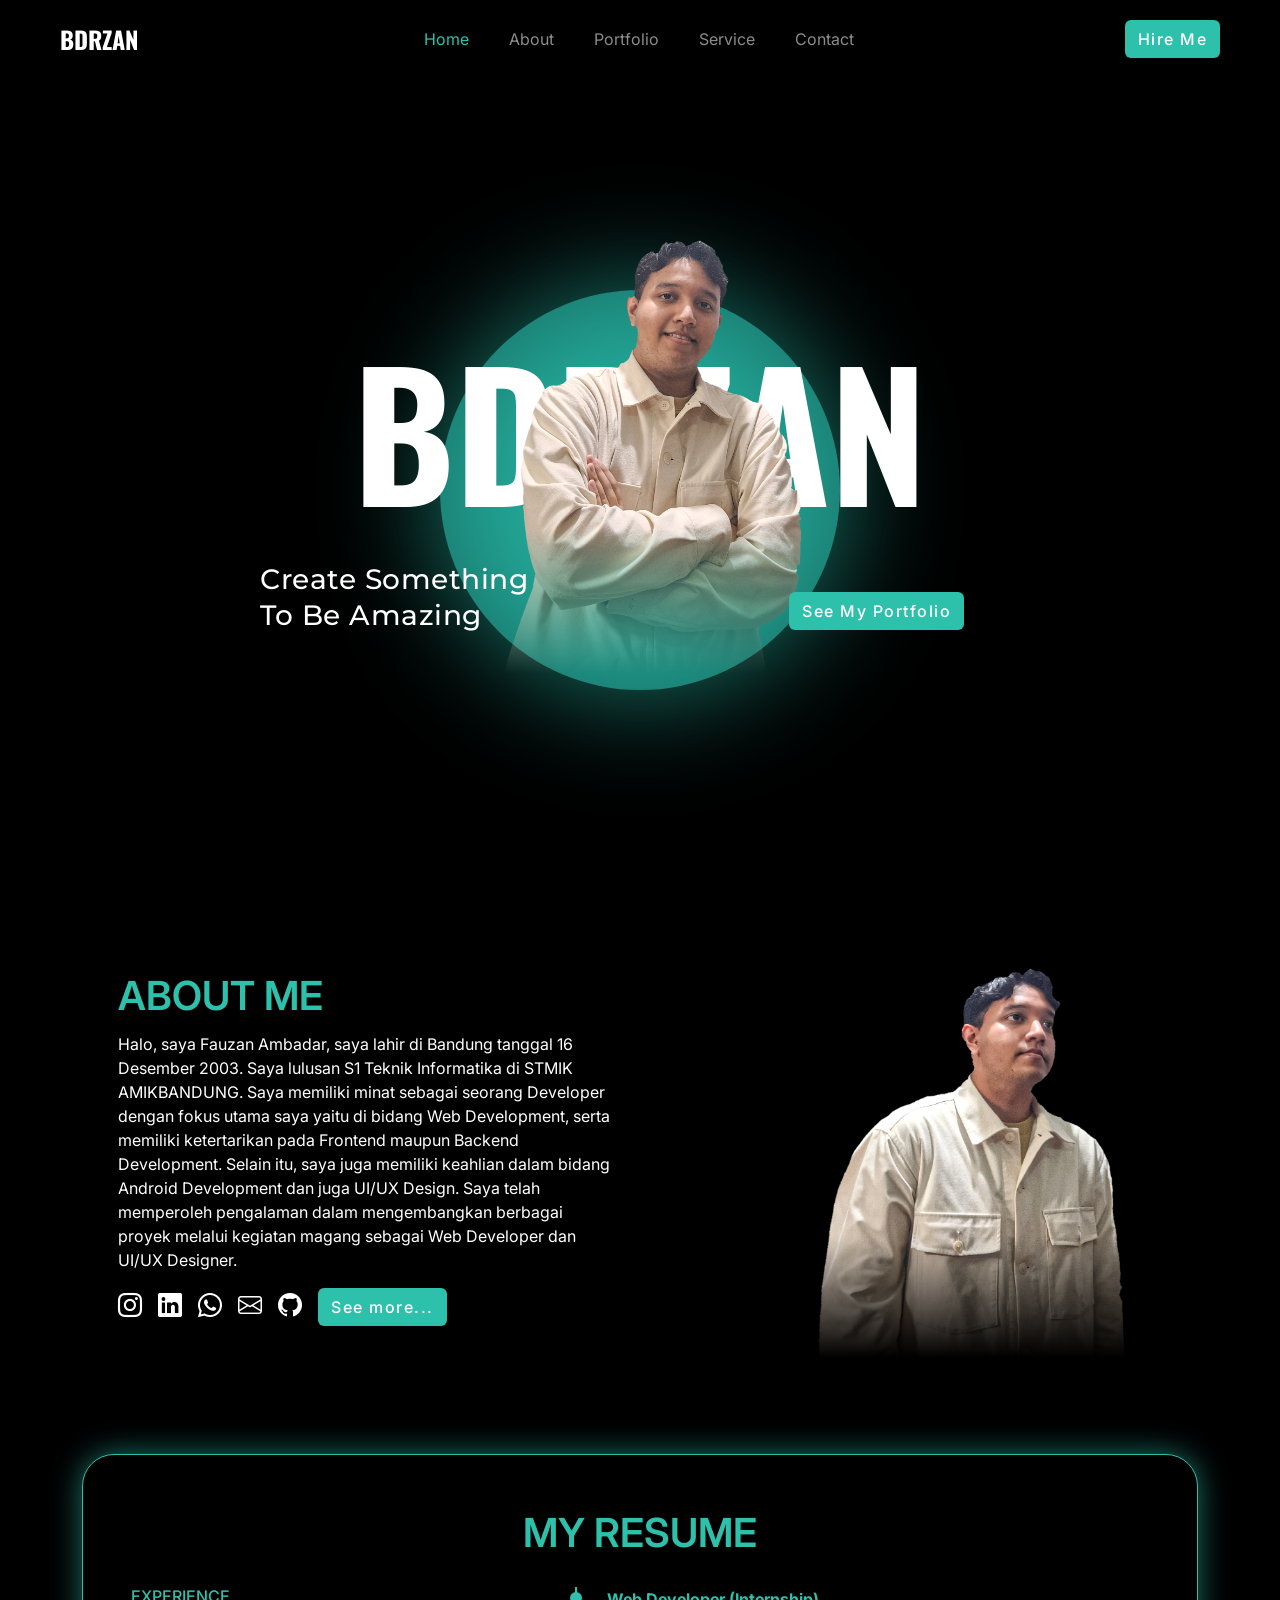
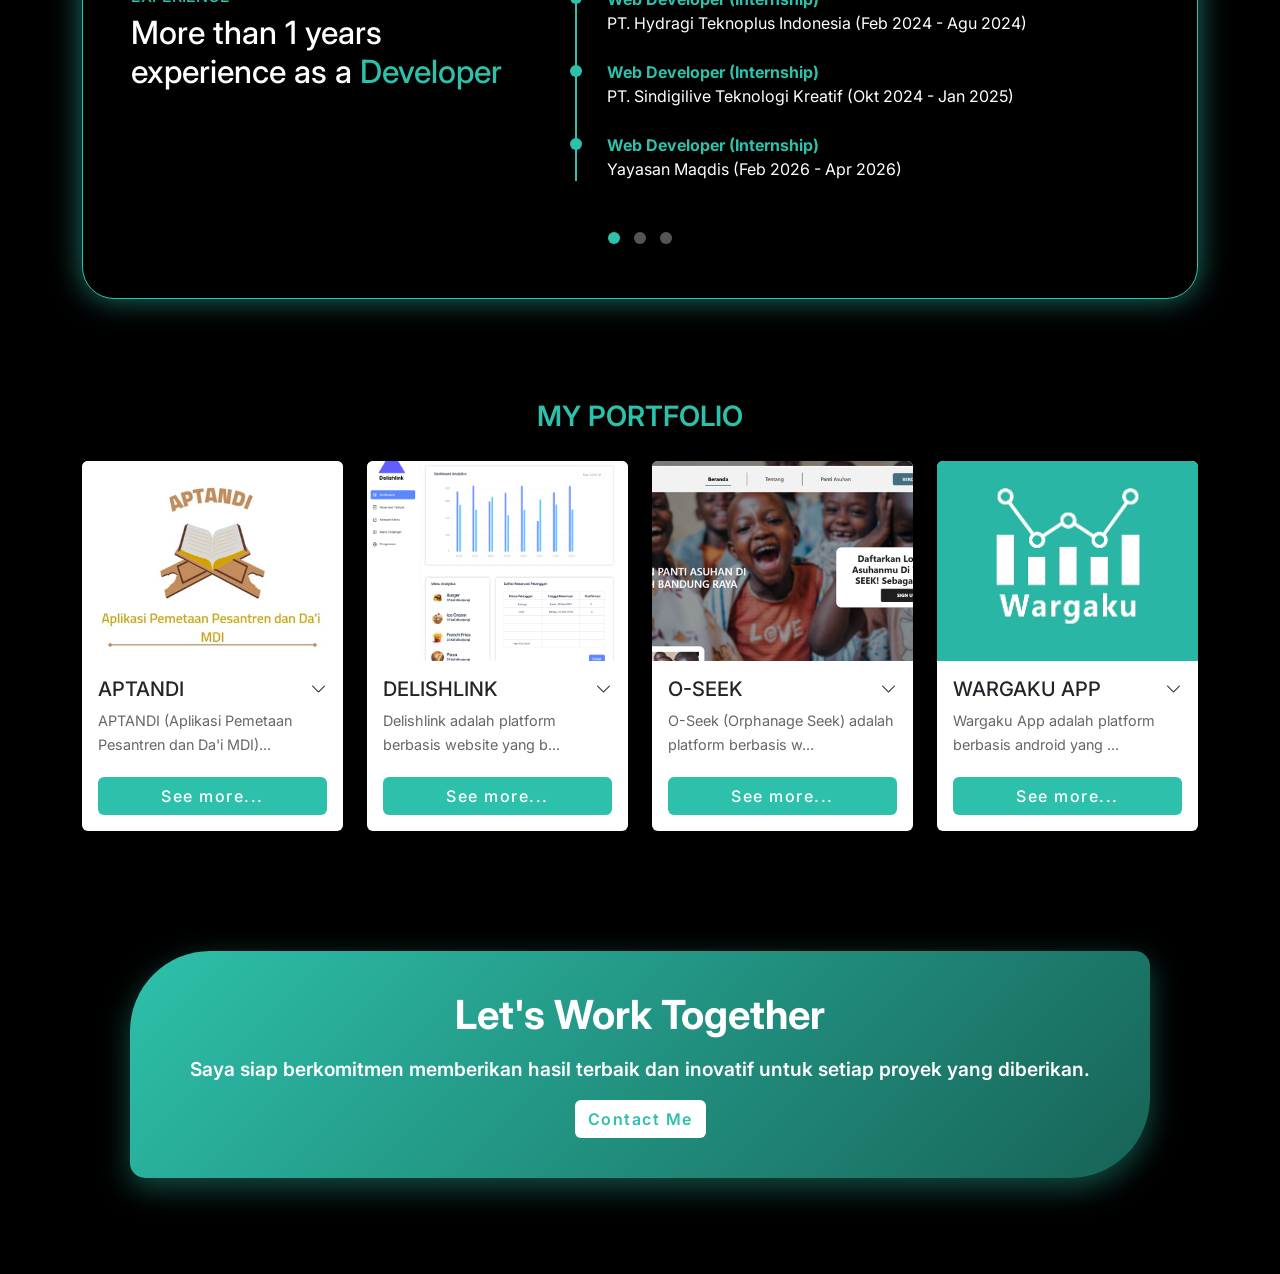
<file: index.html>
<!DOCTYPE html>
<html lang="en">
<head>
    <meta charset="UTF-8">
    <meta name="viewport" content="width=device-width, initial-scale=1.0">
    <title>BDRZAN - Portfolio Fauzan Ambadar</title>
    <link href="https://cdn.jsdelivr.net/npm/bootstrap@5.3.8/dist/css/bootstrap.min.css" rel="stylesheet" integrity="sha384-sRIl4kxILFvY47J16cr9ZwB07vP4J8+LH7qKQnuqkuIAvNWLzeN8tE5YBujZqJLB" crossorigin="anonymous">
    <link rel="preconnect" href="https://fonts.googleapis.com">
    <link rel="preconnect" href="https://fonts.gstatic.com" crossorigin>
    <link href="https://fonts.googleapis.com/css2?family=Inter:ital,opsz,wght@0,14..32,100..900;1,14..32,100..900&family=Montserrat:ital,wght@0,100..900;1,100..900&family=Oswald:wght@200..700&display=swap" rel="stylesheet">
    <link rel="stylesheet" href="https://cdn.jsdelivr.net/npm/bootstrap-icons@1.13.1/font/bootstrap-icons.min.css">
    <link rel="stylesheet" href="./css/style.css">
</head>
<body data-bs-spy="scroll" data-bs-target="#navRes">
    <!-- NAVBAR -->
    <nav class="navbar navbar-expand-lg navbar-dark w-100 fixed-top bg-black shadow-sm">
        <div class="container-fluid my-2">
            <a class="navbar-brand fs-4 ms-lg-5 fw-bold" href="#">BDRZAN</a>

            <button class="navbar-toggler" type="button" data-bs-toggle="collapse" data-bs-target="#navRes">
                <span class="navbar-toggler-icon"></span>
            </button>

            <div class="collapse navbar-collapse" id="navRes">
                <ul class="navbar-nav mx-auto mb-2 mb-lg-0 gap-lg-4">
                    <li class="nav-item">
                        <a class="nav-link" aria-current="page" href="#home">Home</a>
                    </li>
                    <li class="nav-item">
                        <a class="nav-link" href="#about">About</a>
                    </li>
                    <li class="nav-item">
                        <a class="nav-link" href="#portfolio">Portfolio</a>
                    </li>
                    <li class="nav-item">
                        <a class="nav-link" href="#service">Service</a>
                    </li>
                    <li class="nav-item">
                        <a class="nav-link" href="#contact">Contact</a>
                    </li>
                </ul>

                <a class="btn btn-aksen me-lg-5 fw-medium" href="https://wa.me/6289513808029" target="_blank" role="button">Hire Me</a>
            </div>
        </div>
    </nav>

    <!-- HOME PAGE -->
    <section id="home" class="container-fluid min-vh-100 d-flex align-items-center justify-content-center overflow-hidden">

        <div class="hero-content position-relative">
            <span class="circle-text fw-bold text-white display-1 position-absolute">BDRZAN</span>

            <img src="assets/image/profile1.png" alt="profile" class="profile-img img-fluid position-relative">

            <p class="tagline fw-medium text-white position-absolute">
                Create Something<br>To Be Amazing
            </p>

            <a class="btn btn-aksen fw-medium text-white btn-port position-absolute me-3" href="#portfolio" role="button">See My Portfolio</a>
        </div>

    </section>

    <!-- ABOUT PAGE -->
    <section id="about" class="container py-5">
        <div class="row align-items-center">

            <div class="col-lg-7 col-md-5 ps-lg-5 px-4 px-lg-0">
                <h1 class="pt-3 pb-1 fw-semibold text-aksen">ABOUT ME</h1>
                <p class="about-description text-white">Halo, saya Fauzan Ambadar, saya lahir di Bandung tanggal 16 Desember 2003. Saya lulusan S1 Teknik Informatika di STMIK AMIKBANDUNG. Saya memiliki minat sebagai seorang Developer dengan fokus utama saya yaitu di bidang Web Development, serta memiliki ketertarikan pada Frontend maupun Backend Development. Selain itu, saya juga memiliki keahlian dalam bidang Android Development dan juga UI/UX Design. Saya telah memperoleh pengalaman dalam mengembangkan berbagai proyek melalui kegiatan magang sebagai Web Developer dan UI/UX Designer. </p>

                <div class="d-flex gap-3 mb-4">
                    <a href="https://www.instagram.com/bdr_zan16/" target="_blank" class="social-icon">
                        <i class="bi bi-instagram"></i>
                    </a>
                    <a href="https://www.linkedin.com/in/fauzanambadar" target="_blank" class="social-icon">
                        <i class="bi bi-linkedin"></i>
                    </a>
                    <a href="https://wa.me/6289513808029" target="_blank" class="social-icon">
                        <i class="bi bi-whatsapp"></i>
                    </a>
                    <a href="https://mail.google.com/mail/?view=cm&fs=1&to=fauzanambadar12@gmail.com" target="_blank" class="social-icon">
                        <i class="bi bi-envelope"></i>
                    </a>
                    <a href="https://github.com/bdrzan16" target="_blank" class="social-icon">
                        <i class="bi bi-github"></i>
                    </a>
                    <a class="btn btn-aksen fw-medium text-white" href="#resume" role="button">See more...</a>
                </div>
            </div>

            <div class="col-lg-5 col-md-7 d-none d-lg-block d-md-block text-center rounded-circle img-about">
                <img src="assets/image/profile2.png" alt="profile" class="img-fluid about-img">
            </div>

        </div>
    </section>

    <!-- RESUME PAGE -->
    <section id="resume" class="container py-5">
        <div class="hero-resume border border-1 border-aksen rounded-5 p-5">

            <div class="row mb-4">
                <div class="col-12 text-center">
                    <div class="fw-semibold text-aksen fs-1">MY RESUME</div>
                </div>
            </div>

            <div class="slider-container overflow-hidden">
                <div id="slider-wrapper" class="slider-wrapper d-flex">
                </div>
            </div>

            <div class="slider-dots">
                <span class="dot active"></span>
                <span class="dot"></span>
                <span class="dot"></span>
            </div>

        </div>
    </section>

    <!-- PORTFOLIO PAGE -->
    <section id="portfolio" class="container py-5">
        <div class="row mb-4">
            <div class="col-12 text-center">
                <div class="fw-semibold text-aksen fs-3">MY PORTFOLIO</div>
            </div>
        </div>
        <div id="portfolio-container" class="row justify-content-center gap-lg-0 gap-4"></div>
    </section>

    <!-- CONTACT PAGE -->
    <section id="contact" class="container py-5">
        <div class="d-flex justify-content-center align-items-center pb-5 px-1">
            <div class="contact-banner">
                <h1 class="fw-bold mb-3">Let's Work Together</h1>
                <p class="fw-semibold mb-3"> Saya siap berkomitmen memberikan hasil terbaik dan inovatif untuk setiap proyek yang diberikan. </p>
                <a href="https://wa.me/6289513808029" class="btn btn-contact fw-semibold" target="_blank">Contact Me</a>
            </div>
        </div>
    </section>

</body>
</html>

<script src="./js/script.js"></script>
<script src="https://cdn.jsdelivr.net/npm/bootstrap@5.3.0/dist/js/bootstrap.bundle.min.js"></script>
</file>
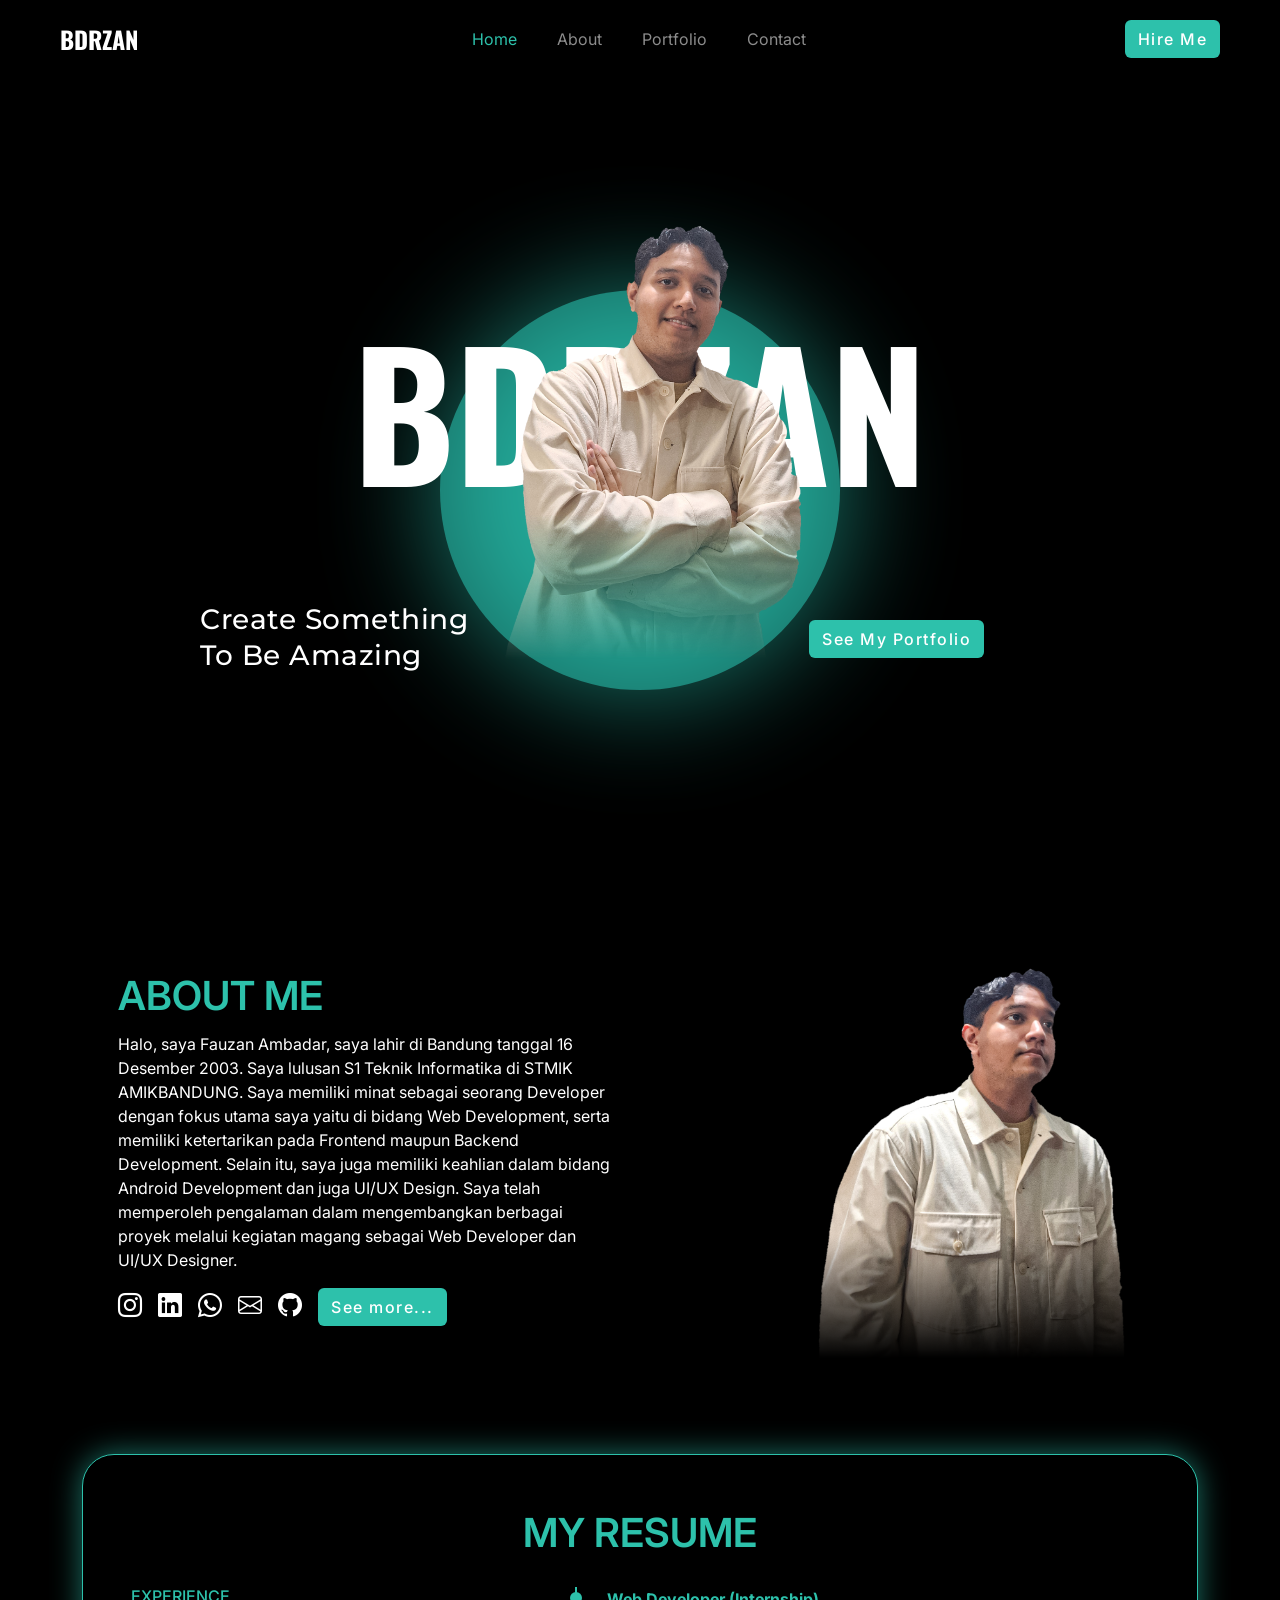
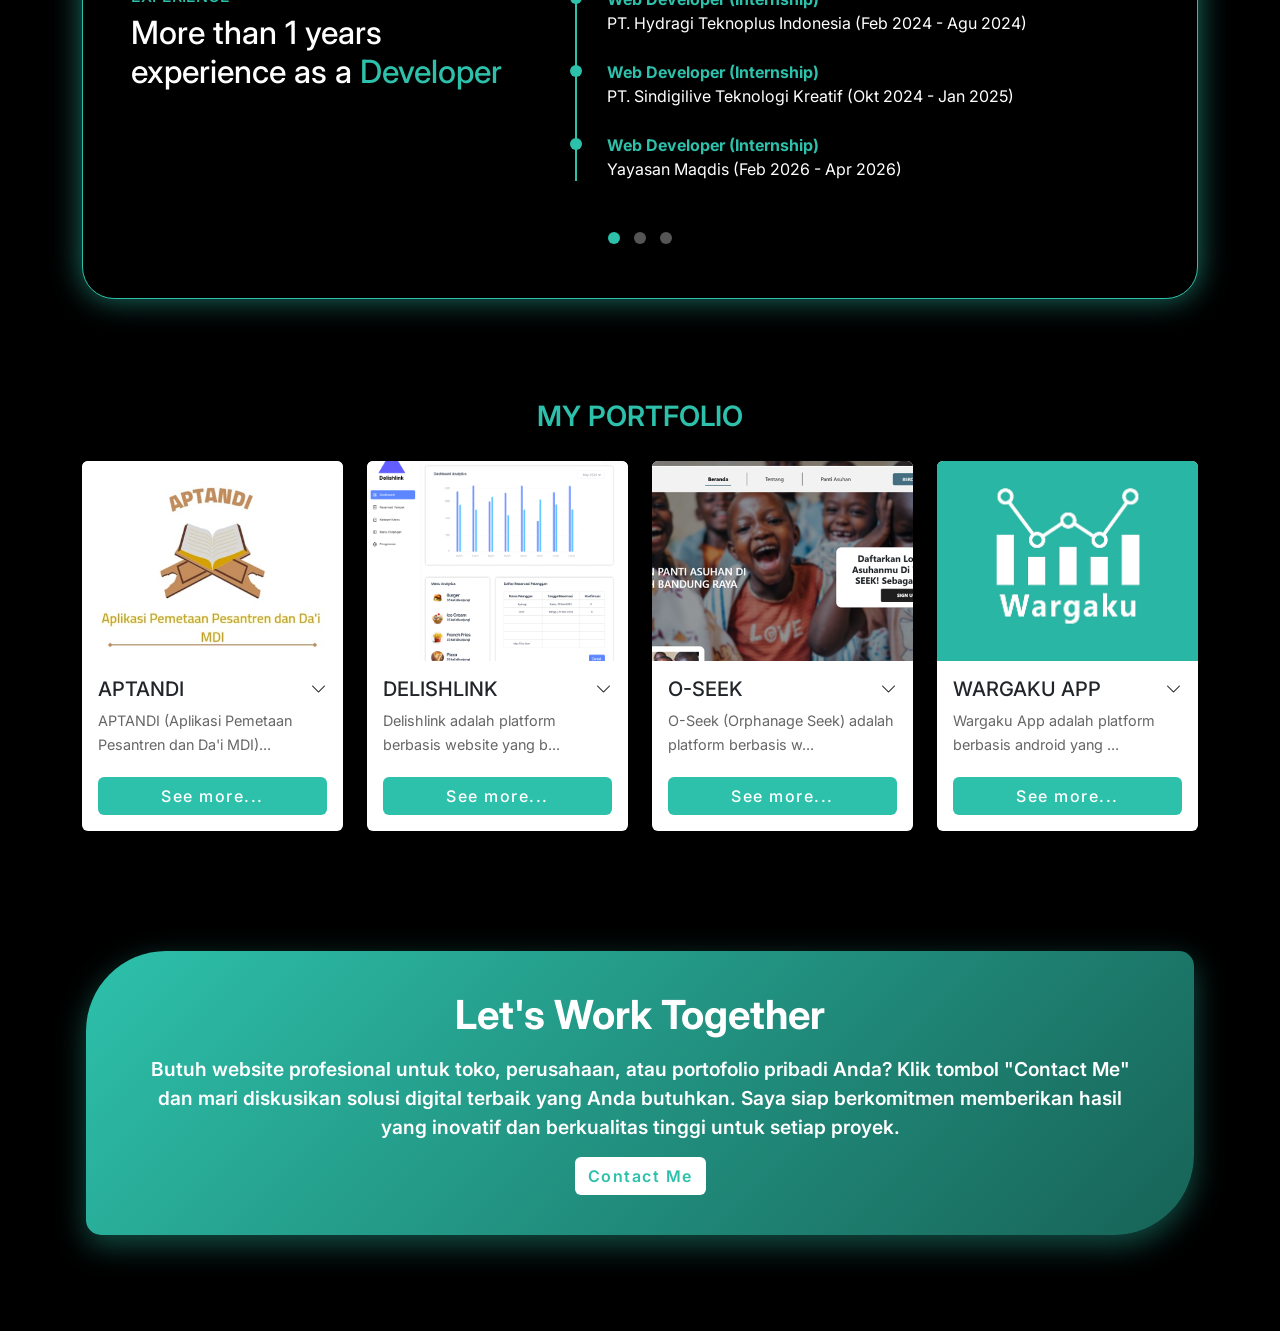
<file: portfolio_fauzan/index.html>
<!DOCTYPE html>
<html lang="en">
<head>
    <meta charset="UTF-8">
    <meta name="viewport" content="width=device-width, initial-scale=1.0">
    <title>BDRZAN - Portfolio Fauzan Ambadar</title>
    <link href="https://cdn.jsdelivr.net/npm/bootstrap@5.3.8/dist/css/bootstrap.min.css" rel="stylesheet" integrity="sha384-sRIl4kxILFvY47J16cr9ZwB07vP4J8+LH7qKQnuqkuIAvNWLzeN8tE5YBujZqJLB" crossorigin="anonymous">
    <link rel="preconnect" href="https://fonts.googleapis.com">
    <link rel="preconnect" href="https://fonts.gstatic.com" crossorigin>
    <link href="https://fonts.googleapis.com/css2?family=Inter:ital,opsz,wght@0,14..32,100..900;1,14..32,100..900&family=Montserrat:ital,wght@0,100..900;1,100..900&family=Oswald:wght@200..700&display=swap" rel="stylesheet">
    <link rel="stylesheet" href="https://cdn.jsdelivr.net/npm/bootstrap-icons@1.13.1/font/bootstrap-icons.min.css">
    <link rel="stylesheet" href="./css/style.css">
</head>
<body data-bs-spy="scroll" data-bs-target="#navRes">
    <!-- NAVBAR -->
    <nav class="navbar navbar-expand-lg navbar-dark w-100 fixed-top bg-black shadow-sm">
        <div class="container-fluid my-2">
            <a class="navbar-brand fs-4 ms-lg-5 fw-bold" href="#">BDRZAN</a>

            <button class="navbar-toggler" type="button" data-bs-toggle="collapse" data-bs-target="#navRes">
                <span class="navbar-toggler-icon"></span>
            </button>

            <div class="collapse navbar-collapse" id="navRes">
                <ul class="navbar-nav mx-auto mb-2 mb-lg-0 gap-lg-4">
                    <li class="nav-item">
                        <a class="nav-link" aria-current="page" href="#home">Home</a>
                    </li>
                    <li class="nav-item">
                        <a class="nav-link" href="#about">About</a>
                    </li>
                    <li class="nav-item">
                        <a class="nav-link" href="#portfolio">Portfolio</a>
                    </li>
                    <li class="nav-item">
                        <a class="nav-link" href="#contact">Contact</a>
                    </li>
                </ul>

                <a class="btn btn-aksen me-lg-5 fw-medium" href="https://wa.me/6289513808029" target="_blank" role="button">Hire Me</a>
            </div>
        </div>
    </nav>

    <!-- HOME PAGE -->
    <section id="home" class="container-fluid min-vh-100 d-flex align-items-center justify-content-center overflow-hidden">

        <div class="hero-content position-relative">
            <span class="circle-text fw-bold text-white display-1 position-absolute">BDRZAN</span>

            <img src="assets/image/profile1.png" alt="profile" class="profile-img img-fluid position-relative">

            <p class="tagline fw-medium text-white position-absolute">
                Create Something<br>To Be Amazing
            </p>

            <a class="btn btn-aksen fw-medium text-white btn-port position-absolute me-3" href="#portfolio" role="button">See My Portfolio</a>
        </div>

    </section>

    <!-- ABOUT PAGE -->
    <section id="about" class="container py-5">
        <div class="row align-items-center">

            <div class="col-lg-7 col-md-5 ps-lg-5 px-4 px-lg-0">
                <h1 class="pt-3 pb-1 fw-semibold text-aksen">ABOUT ME</h1>
                <p class="about-description text-white">Halo, saya Fauzan Ambadar, saya lahir di Bandung tanggal 16 Desember 2003. Saya lulusan S1 Teknik Informatika di STMIK AMIKBANDUNG. Saya memiliki minat sebagai seorang Developer dengan fokus utama saya yaitu di bidang Web Development, serta memiliki ketertarikan pada Frontend maupun Backend Development. Selain itu, saya juga memiliki keahlian dalam bidang Android Development dan juga UI/UX Design. Saya telah memperoleh pengalaman dalam mengembangkan berbagai proyek melalui kegiatan magang sebagai Web Developer dan UI/UX Designer. </p>

                <div class="d-flex gap-3 mb-4">
                    <a href="https://www.instagram.com/bdr_zan16/" target="_blank" class="social-icon">
                        <i class="bi bi-instagram"></i>
                    </a>
                    <a href="https://www.linkedin.com/in/fauzanambadar" target="_blank" class="social-icon">
                        <i class="bi bi-linkedin"></i>
                    </a>
                    <a href="https://wa.me/6289513808029" target="_blank" class="social-icon">
                        <i class="bi bi-whatsapp"></i>
                    </a>
                    <a href="https://mail.google.com/mail/?view=cm&fs=1&to=fauzanambadar12@gmail.com" target="_blank" class="social-icon">
                        <i class="bi bi-envelope"></i>
                    </a>
                    <a href="https://github.com/bdrzan16" target="_blank" class="social-icon">
                        <i class="bi bi-github"></i>
                    </a>
                    <a class="btn btn-aksen fw-medium text-white" href="#resume" role="button">See more...</a>
                </div>
            </div>

            <div class="col-lg-5 col-md-7 d-none d-lg-block d-md-block text-center rounded-circle img-about">
                <img src="assets/image/profile2.png" alt="profile" class="img-fluid about-img">
            </div>

        </div>
    </section>

    <!-- RESUME PAGE -->
    <section id="resume" class="container py-5">
        <div class="hero-resume border border-1 border-aksen rounded-5 p-5">

            <div class="row mb-4">
                <div class="col-12 text-center">
                    <div class="fw-semibold text-aksen fs-1">MY RESUME</div>
                </div>
            </div>

            <div class="slider-container overflow-hidden">
                <div id="slider-wrapper" class="slider-wrapper d-flex">
                </div>
            </div>

            <div class="slider-dots">
                <span class="dot active"></span>
                <span class="dot"></span>
                <span class="dot"></span>
            </div>

        </div>
    </section>

    <!-- PORTFOLIO PAGE -->
    <section id="portfolio" class="container py-5">
        <div class="row mb-4">
            <div class="col-12 text-center">
                <div class="fw-semibold text-aksen fs-3">MY PORTFOLIO</div>
            </div>
        </div>
        <div id="portfolio-container" class="row justify-content-center gap-lg-0 gap-4"></div>
    </section>

    <!-- CONTACT PAGE -->
    <section id="contact" class="container py-5">
        <div class="d-flex justify-content-center align-items-center pb-5 px-1">
            <div class="contact-banner">
                <h1 class="fw-bold mb-3">Let's Work Together</h1>
                <p class="fw-semibold mb-3">Butuh website profesional untuk toko, perusahaan, atau portofolio pribadi Anda? Klik tombol "Contact Me" dan mari diskusikan solusi digital terbaik yang Anda butuhkan. Saya siap berkomitmen memberikan hasil yang inovatif dan berkualitas tinggi untuk setiap proyek. </p>
                <a href="https://wa.me/6289513808029" class="btn btn-contact fw-semibold" target="_blank">Contact Me</a>
            </div>
        </div>
    </section>

</body>
</html>

<script src="./js/script.js"></script>
<script src="https://cdn.jsdelivr.net/npm/bootstrap@5.3.0/dist/js/bootstrap.bundle.min.js"></script>
</file>
<file: css/style.css>
/* ================= UNIVERSAL =================== */
* {
    font-family: 'inter', sans-serif;
}

html {
  scroll-behavior: smooth;
}

body {
    background-color: black;
}

section {
  scroll-margin-top: 80px; 
}

.btn {
    transition: 0.3s;
}

.btn-aksen {
    background-color: #2DC1AB;
    color: white;
    position: relative;
    letter-spacing: 1.5px;
}

.btn-aksen:hover {
    transform: translateY(-2px);
    box-shadow: 0 5px 20px rgba(45, 212, 191, 0.4);
    color: white !important;
    background-color: #176357;
}

.btn-aksen:active {
    background-color: transparent !important;
    color: #2DC1AB !important;
    border: 1px solid #2DC1AB;
}

.text-aksen {
    color: #2DC1AB;
}

/* ==================== NAVBAR ===================== */
.navbar-brand {
    font-family: "Oswald", sans-serif;
}

.nav-link {
  transition: color 0.3s ease;
}

.navbar-nav .nav-link.active {
    color: #2DC1AB;
}

.bg-black {
    background-color: #000;
}

/* ==================== HOME PAGE ===================== */
.hero-content {
    width: 400px; 
    height: 400px;
    display: flex;
    align-items: center;
    justify-content: center;
    position: absolute;
    top: 0;
    left: 0;
    transform: translate(0, 10%);
}

.hero-content::before {
    content: "";
    position: absolute;
    width: 400px;
    height: 400px;
    background-color: #2dd4bf;
    border-radius: 50%;
    opacity: 0.5;
    z-index: 0;
}

.hero-content::after {
    content: "";
    position: absolute;
    width: 400px;
    height: 400px;
    background-color: #2dd4bf;
    border-radius: 50%;
    filter: blur(60px);
    opacity: 0.6;
    z-index: -1;
}

.profile-img {
    z-index: 2;
    max-height: 65vh;
    position: absolute;
    transform: translate(15%, -12%);
    -webkit-mask-image: linear-gradient(to top, rgba(0,0,0,0) 0%, rgba(0,0,0,1) 30%);
    mask-image: linear-gradient(to top, rgba(0,0,0,0) 0%, rgba(0,0,0,1) 30%);
}

.circle-text {
    z-index: 1;
    font-family: "Oswald", sans-serif;
    font-size: 13.5vw;
    top: 35%;
    left: 50%;
    transform: translate(-50%, -50%);
}

.tagline {
    font-size: 2.2vw;
    line-height: 1.3;
    letter-spacing: 0.5px;
    font-family: "Montserrat", sans-serif;
    bottom: 10%;
    left: -45%;
    z-index: 3;
    text-align: left;
}

.btn-port {
    bottom: 15%;
    right: -35%;
    z-index: 3;
}

/* ==================== HOME PAGE [RESPONSIVE MOBILE] ===================== */
@media (max-width: 1024px) {
    .hero-content {
        width: 350px; 
        height: 350px;
    }

    .hero-content::before {
        width: 350px;
        height: 350px;
    }

    .hero-content::after {
        width: 350px;
        height: 350px;
    }

    .profile-img {
        max-height: 64vh;
    }

    .tagline {
        font-size: 2.5vw;
        left: -40%;
    }

    .circle-text {
        font-size: 16vw;
        top: 30%;
    }

    .btn-port {
        right: -45%;
    }
}

@media (max-width: 768px) {
    .hero-content {
        width: 350px; 
        height: 350px;
    }

    .hero-content::before {
        width: 350px;
        height: 350px;
    }

    .hero-content::after {
        width: 350px;
        height: 350px;
    }

    .profile-img {
        max-height: 64vh;
    }

    .tagline {
        font-size: 3.2vw;
        left: -40%;
    }

    .circle-text {
        font-size: 20vw;
        top: 30%;
    }
}

@media (max-width: 636px) {
    .hero-content {
        width: 350px; 
        height: 350px;
    }

    .hero-content::before {
        width: 350px;
        height: 350px;
    }

    .hero-content::after {
        width: 350px;
        height: 350px;
    }

    .circle-text {
        font-size: 25vw;
    }

    .tagline {
        font-size: 4vw;
        left: -25%;
    }

    .btn-port {
        bottom: -12%;
        right: -25%;
    }
}

@media (max-width: 528px) {
    .hero-content {
        width: 300px; 
        height: 300px;
    }

    .hero-content::before {
        width: 300px;
        height: 300px;
    }

    .hero-content::after {
        width: 300px;
        height: 300px;
    }

    .circle-text {
        font-size: 28vw;
    }

    .profile-img {
        max-height: 58vh;
    }

    .tagline {
        font-size: 4vw;
        left: -26%;
    }

    .btn-port {
        bottom: -20%;
        right: -25%;
    }
}

@media (max-width: 480px) {
    .hero-content {
        width: 270px; 
        height: 270px;
    }

    .hero-content::before {
        width: 270px;
        height: 270px;
    }

    .hero-content::after {
        width: 270px;
        height: 270px;
    }

    .circle-text {
        font-size: 28vw;
    }

    .profile-img {
        max-height: 52vh;
    }

    .tagline {
        font-size: 4vw;
        left: -15%;
    }

    .btn-port {
        bottom: -30%;
        right: -20%;
    }
}

@media (max-width: 360px) {
    .hero-content {
        width: 270px; 
        height: 270px;
    }

    .hero-content::before {
        width: 270px;
        height: 270px;
    }

    .hero-content::after {
        width: 270px;
        height: 270px;
    }

    .circle-text {
        font-size: 28vw;
    }

    .profile-img {
        max-height: 52vh;
    }

    .tagline {
        font-size: 4vw;
        left: -10%;
    }

    .btn-port {
        bottom: -30%;
        right: -10%;
    }
}


/* ==================== ABOUT PAGE ===================== */
.about-text {
    position: relative;
    left: 0;
    transform: translateX(-30%);
}

.about-description {
    max-width: 500px;
}

.about-img {
    height: 410px;
    width: 350px;
    -webkit-mask-image: linear-gradient(to top, rgba(0,0,0,0) 0%, rgba(0,0,0,1) 30%);
    mask-image: linear-gradient(to top, rgba(0,0,0,0) 0%, rgba(0,0,0,1) 30%);
}

.social-icon {
    text-decoration: none;
    font-size: 24px;
    color: white;
    transition: 0.3s;
}

.social-icon:hover {
    color: #2DC1AB;
}

/* ==================== RESUME PAGE ===================== */
.hero-resume {
    background-color: #000;
}

.border-aksen {
    border-color: #2DC1AB !important;
    box-shadow: 0 0 30px rgb(45, 193, 171, 0.6);
}

.slider-container {
    transition: height 0.4s ease-in-out;
    align-items: flex-start;
}

.slider-wrapper {
    display: flex;
    align-items: flex-start;
    transition: transform 0.5s ease-in-out;
    width: 100%;
}

.slide {
    width: 100%;
    flex-shrink: 0;
}

.timeline {
    list-style: none;
    padding-left: 30px;
    border-left: 2px solid #2DC1AB;
    margin-left: 10px;
}

.timeline li {
    margin-bottom: 25px;
    position: relative;
}

.timeline li::before {
    content: "";
    position: absolute;
    left: -37px; 
    top: 5px;
    width: 12px;
    height: 12px;
    background: #2DC1AB;
    border-radius: 50%;
    z-index: 1;
}

.slider-dots {
    text-align: center;
    margin-top: 20px;
}

.dot {
    height: 12px;
    width: 12px;
    margin: 0 5px;
    background-color: #555;
    border-radius: 50%;
    display: inline-block;
    cursor: pointer;
}

.dot.active {
    background-color: #2DC1AB;
}

/* ==================== PORTFOLIO PAGE ===================== */
.img-container {
    height: 200px;
    overflow: hidden;
}

.img-port {
    border-top-left-radius: inherit; 
    border-top-right-radius: inherit;
}

.card-img-top {
    height: 200px;
    object-fit: cover;
    width: 100%;
}

.card {
    transition: transform 0.3s ease;
}

.card:hover {
    transform: translateY(-10px);
    box-shadow: 0 10px 30px rgb(45, 193, 171, 0.4) !important;
}

.card-text {
    display: -webkit-box;
    -webkit-box-orient: vertical;
    overflow: hidden;
    font-size: 0.9rem;
    line-height: 1.5rem;
    color: #666;
}

.toggle-icon {
    transition: transform 0.3s ease;
}

[aria-expanded="true"] .toggle-icon {
    transform: rotate(180deg);
}

/* ==================== CONTACT PAGE ===================== */
.contact-banner {
    width: fit-content;
    padding: 40px 60px;
    background: linear-gradient(135deg, #2DC1AB 0%, #176357 100%);
    border-radius: 80px 15px 80px 15px;
    color: white;
    text-align: center;
    box-shadow: 0 10px 30px rgb(45, 193, 171, 0.4);
}

.contact-banner h2 {
    margin-bottom: 10px;
}

.contact-banner p {
    font-size: 1.2rem;
}

.btn-contact {
    background-color: white;
    color: #2DC1AB;
    position: relative;
    letter-spacing: 1.5px;
}

.btn-contact:hover {
    transform: translateY(-2px);
    box-shadow: 0 5px 20px rgba(45, 212, 191, 0.4);
    color: white !important;
    background-color: #176357;
}

.btn-contact:active {
    background-color: transparent !important;
    color: white !important;
    border: 1px solid white;
}
</file>
<file: portfolio_fauzan/css/style.css>
/* ================= UNIVERSAL =================== */
* {
    font-family: 'inter', sans-serif;
}

html {
  scroll-behavior: smooth;
}

body {
    background-color: black;
}

section {
  scroll-margin-top: 80px; 
}

.btn {
    transition: 0.3s;
}

.btn-aksen {
    background-color: #2DC1AB;
    color: white;
    position: relative;
    letter-spacing: 1.5px;
}

.btn-aksen:hover {
    transform: translateY(-2px);
    box-shadow: 0 5px 20px rgba(45, 212, 191, 0.4);
    color: white !important;
    background-color: #176357;
}

.btn-aksen:active {
    background-color: transparent !important;
    color: #2DC1AB !important;
    border: 1px solid #2DC1AB;
}

.text-aksen {
    color: #2DC1AB;
}

/* ==================== NAVBAR ===================== */
.navbar-brand {
    font-family: "Oswald", sans-serif;
}

.nav-link {
  transition: color 0.3s ease;
}

.navbar-nav .nav-link.active {
    color: #2DC1AB;
}

.bg-black {
    background-color: #000;
}

/* ==================== HOME PAGE ===================== */
.hero-content {
    width: 400px; 
    height: 400px;
    display: flex;
    align-items: center;
    justify-content: center;
    position: absolute;
    top: 0;
    left: 0;
    transform: translate(0, 10%);
}

.hero-content::before {
    content: "";
    position: absolute;
    width: 400px;
    height: 400px;
    background-color: #2dd4bf;
    border-radius: 50%;
    opacity: 0.5;
    z-index: 0;
}

.hero-content::after {
    content: "";
    position: absolute;
    width: 400px;
    height: 400px;
    background-color: #2dd4bf;
    border-radius: 50%;
    filter: blur(60px);
    opacity: 0.6;
    z-index: -1;
}

.profile-img {
    z-index: 2;
    max-height: 65vh;
    position: absolute;
    transform: translate(15%, -15%);
    -webkit-mask-image: linear-gradient(to top, rgba(0,0,0,0) 0%, rgba(0,0,0,1) 30%);
    mask-image: linear-gradient(to top, rgba(0,0,0,0) 0%, rgba(0,0,0,1) 30%);
}

.circle-text {
    z-index: 1;
    font-family: "Oswald", sans-serif;
    font-size: 13.5vw;
    top: 35%;
    left: 50%;
    transform: translate(-50%, -60%);
}

.tagline {
    font-size: 2.2vw;
    line-height: 1.3;
    letter-spacing: 0.5px;
    font-family: "Montserrat", sans-serif;
    bottom: 0;
    left: -60%;
    z-index: 3;
    text-align: left;
}

.btn-port {
    bottom: 8%;
    right: -40%;
    z-index: 3;
}

/* ==================== HOME PAGE [RESPONSIVE MOBILE] ===================== */
@media (max-width: 1024px) {
    .hero-content {
        width: 350px; 
        height: 350px;
    }

    .hero-content::before {
        width: 350px;
        height: 350px;
    }

    .hero-content::after {
        width: 350px;
        height: 350px;
    }

    .profile-img {
        max-height: 64vh;
    }

    .tagline {
        font-size: 2.5vw;
        left: -40%;
    }

    .circle-text {
        font-size: 16vw;
        top: 30%;
    }

    .btn-port {
        right: -45%;
    }
}

@media (max-width: 768px) {
    .hero-content {
        width: 350px; 
        height: 350px;
    }

    .hero-content::before {
        width: 350px;
        height: 350px;
    }

    .hero-content::after {
        width: 350px;
        height: 350px;
    }

    .profile-img {
        max-height: 64vh;
    }

    .tagline {
        font-size: 3.2vw;
        left: -40%;
    }

    .circle-text {
        font-size: 20vw;
        top: 30%;
    }
}

@media (max-width: 636px) {
    .hero-content {
        width: 350px; 
        height: 350px;
    }

    .hero-content::before {
        width: 350px;
        height: 350px;
    }

    .hero-content::after {
        width: 350px;
        height: 350px;
    }

    .circle-text {
        font-size: 25vw;
    }

    .tagline {
        font-size: 4vw;
        left: -25%;
    }

    .btn-port {
        bottom: -12%;
        right: -25%;
    }
}

@media (max-width: 528px) {
    .hero-content {
        width: 300px; 
        height: 300px;
    }

    .hero-content::before {
        width: 300px;
        height: 300px;
    }

    .hero-content::after {
        width: 300px;
        height: 300px;
    }

    .circle-text {
        font-size: 28vw;
    }

    .profile-img {
        max-height: 58vh;
    }

    .tagline {
        font-size: 4vw;
        left: -26%;
    }

    .btn-port {
        bottom: -20%;
        right: -25%;
    }
}

@media (max-width: 480px) {
    .hero-content {
        width: 270px; 
        height: 270px;
    }

    .hero-content::before {
        width: 270px;
        height: 270px;
    }

    .hero-content::after {
        width: 270px;
        height: 270px;
    }

    .circle-text {
        font-size: 28vw;
    }

    .profile-img {
        max-height: 52vh;
    }

    .tagline {
        font-size: 4vw;
        left: -15%;
    }

    .btn-port {
        bottom: -30%;
        right: -20%;
    }
}

@media (max-width: 360px) {
    .hero-content {
        width: 270px; 
        height: 270px;
    }

    .hero-content::before {
        width: 270px;
        height: 270px;
    }

    .hero-content::after {
        width: 270px;
        height: 270px;
    }

    .circle-text {
        font-size: 28vw;
    }

    .profile-img {
        max-height: 52vh;
    }

    .tagline {
        font-size: 4vw;
        left: -10%;
    }

    .btn-port {
        bottom: -30%;
        right: -10%;
    }
}


/* ==================== ABOUT PAGE ===================== */
.about-text {
    position: relative;
    left: 0;
    transform: translateX(-30%);
}

.about-description {
    max-width: 500px;
}

.about-img {
    height: 410px;
    width: 350px;
    -webkit-mask-image: linear-gradient(to top, rgba(0,0,0,0) 0%, rgba(0,0,0,1) 30%);
    mask-image: linear-gradient(to top, rgba(0,0,0,0) 0%, rgba(0,0,0,1) 30%);
}

.social-icon {
    text-decoration: none;
    font-size: 24px;
    color: white;
    transition: 0.3s;
}

.social-icon:hover {
    color: #2DC1AB;
}

/* ==================== RESUME PAGE ===================== */
.hero-resume {
    background-color: #000;
}

.border-aksen {
    border-color: #2DC1AB !important;
    box-shadow: 0 0 30px rgb(45, 193, 171, 0.6);
}

.slider-container {
    transition: height 0.4s ease-in-out;
    align-items: flex-start;
}

.slider-wrapper {
    display: flex;
    align-items: flex-start;
    transition: transform 0.5s ease-in-out;
    width: 100%;
}

.slide {
    width: 100%;
    flex-shrink: 0;
}

.timeline {
    list-style: none;
    padding-left: 30px;
    border-left: 2px solid #2DC1AB;
    margin-left: 10px;
}

.timeline li {
    margin-bottom: 25px;
    position: relative;
}

.timeline li::before {
    content: "";
    position: absolute;
    left: -37px; 
    top: 5px;
    width: 12px;
    height: 12px;
    background: #2DC1AB;
    border-radius: 50%;
    z-index: 1;
}

.slider-dots {
    text-align: center;
    margin-top: 20px;
}

.dot {
    height: 12px;
    width: 12px;
    margin: 0 5px;
    background-color: #555;
    border-radius: 50%;
    display: inline-block;
    cursor: pointer;
}

.dot.active {
    background-color: #2DC1AB;
}

/* ==================== PORTFOLIO PAGE ===================== */
.img-container {
    height: 200px;
    overflow: hidden;
}

.img-port {
    border-top-left-radius: inherit; 
    border-top-right-radius: inherit;
}

.card-img-top {
    height: 200px;
    object-fit: cover;
    width: 100%;
}

.card {
    transition: transform 0.3s ease;
}

.card:hover {
    transform: translateY(-10px);
    box-shadow: 0 10px 30px rgb(45, 193, 171, 0.4) !important;
}

.card-text {
    display: -webkit-box;
    -webkit-box-orient: vertical;
    overflow: hidden;
    font-size: 0.9rem;
    line-height: 1.5rem;
    color: #666;
}

.toggle-icon {
    transition: transform 0.3s ease;
}

[aria-expanded="true"] .toggle-icon {
    transform: rotate(180deg);
}

/* ==================== CONTACT PAGE ===================== */
.contact-banner {
    width: fit-content;
    padding: 40px 60px;
    background: linear-gradient(135deg, #2DC1AB 0%, #176357 100%);
    border-radius: 80px 15px 80px 15px;
    color: white;
    text-align: center;
    box-shadow: 0 10px 30px rgb(45, 193, 171, 0.4);
}

.contact-banner h2 {
    margin-bottom: 10px;
}

.contact-banner p {
    font-size: 1.2rem;
}

.btn-contact {
    background-color: white;
    color: #2DC1AB;
    position: relative;
    letter-spacing: 1.5px;
}

.btn-contact:hover {
    transform: translateY(-2px);
    box-shadow: 0 5px 20px rgba(45, 212, 191, 0.4);
    color: white !important;
    background-color: #176357;
}

.btn-contact:active {
    background-color: transparent !important;
    color: white !important;
    border: 1px solid white;
}
</file>
